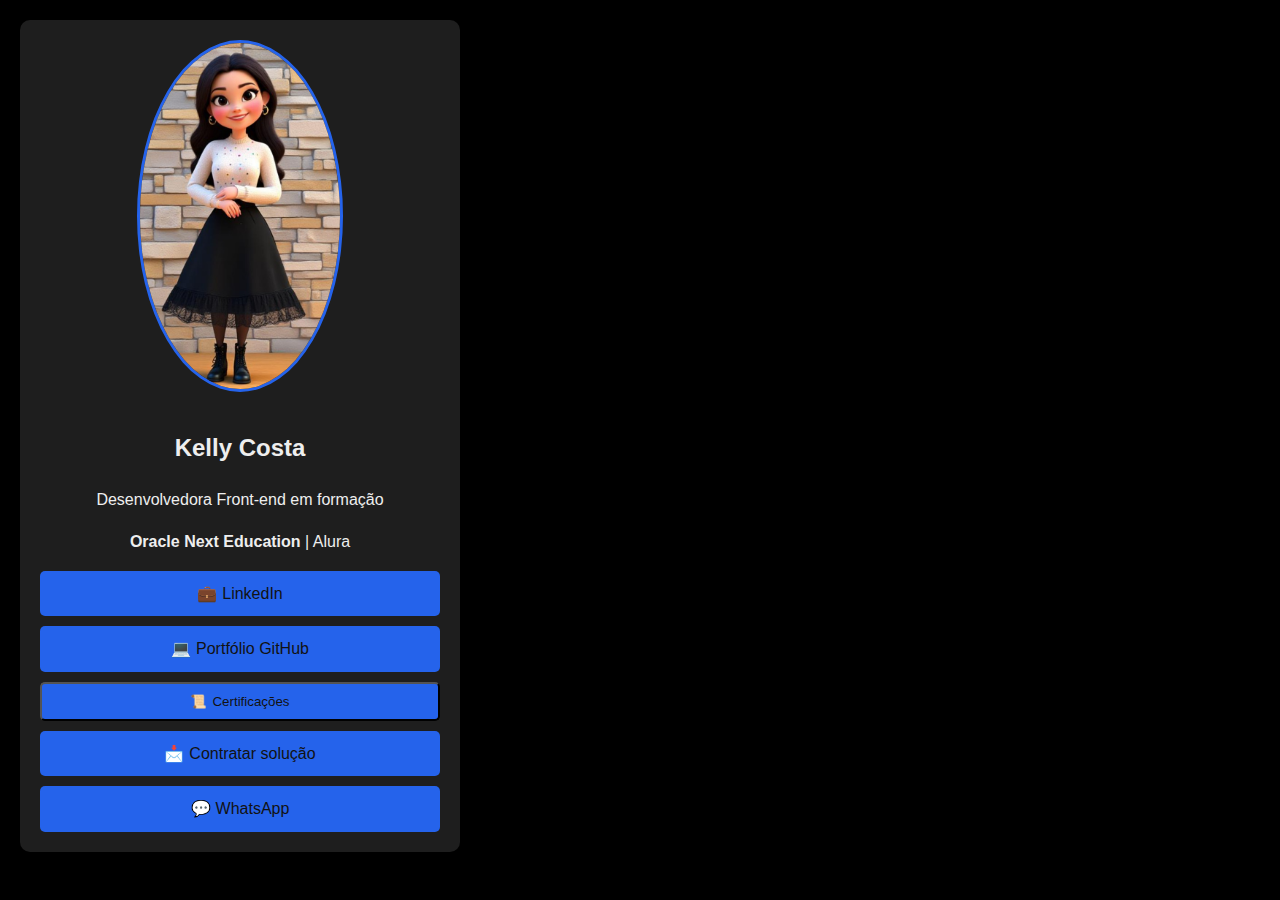
<file: Index.html>
<!DOCTYPE html>
<html lang="pt-br">
<head>
  <meta charset="UTF-8">
  <meta name="viewport" content="width=device-width, initial-scale=1.0">
  <title>Perfil Kelly Costa</title>
  <link rel="stylesheet" href="style.css">
</head>
<body>

  <div class="card">
    <div class="card-header">
      <img src="anime.jpg" alt="Foto de Kelly Costa" class="profile-pic">
      <h2>Kelly Costa</h2>
      <p>Desenvolvedora Front-end em formação</p>
      <p><strong>Oracle Next Education</strong> | Alura</p>
    </div>

    <div class="card-buttons">
      <!-- LinkedIn -->
      <a href="https://www.linkedin.com/in/kellycristina-costa/" target="_blank" class="btn">
        <span class="icon">💼</span> LinkedIn
      </a>

      <!-- GitHub -->
      <a href="https://github.com/ksantos-helo" target="_blank" class="btn">
        <span class="icon">💻</span> Portfólio GitHub
      </a>

      <!-- Certificações -->
      <button class="btn" onclick="toggleDropdown()">
        <span class="icon">📜</span> Certificações
      </button>

      <!-- Dropdown com cursos numerados -->
      <div class="dropdown-content" id="certificados">
        <a href="https://cursos.alura.com.br/user/ksantoshelo/course/logica-programacao-mergulhe-programacao-javascript/certificate" target="_blank">
          Curso 1: Lógica de Programação – Mergulhe no JavaScript
        </a>
        <a href="https://cursos.alura.com.br/user/ksantoshelo/course/logica-programacao-funcoes-listas/certificate" target="_blank">
          Curso 2: Lógica de Programação – Funções e Listas
        </a>
        <a href="https://cursos.alura.com.br/user/ksantoshelo/course/git-github-compartilhando-colaborando-projetos/certificate" target="_blank">
          Curso 3: Git e GitHub – Compartilhando Projetos
        </a>
        <a href="https://cursos.alura.com.br/user/ksantoshelo/course/logica-programacao-challenge-amigo-secreto/certificate" target="_blank">
          Curso 4: Lógica de Programação – Challenge Amigo Secreto
        </a>
        <a href="https://cursos.alura.com.br/user/ksantoshelo/course/ia-explorando-potencial-inteligencia-artificial-generativa/certificate" target="_blank">
          Curso 5: IA – Explorando Inteligência Artificial Generativa
        </a>
        <a href="https://cursos.alura.com.br/user/ksantoshelo/course/engenharia-prompt-criando-prompts-eficazes-ia-generativa/certificate" target="_blank">
          Curso 6: Engenharia de Prompt – Criando Prompts Eficazes
        </a>
      </div>

      <!-- E-mail -->
      <a href="mailto:ksantoshelo@gmail.com" class="btn">
        <span class="icon">📩</span> Contratar solução
      </a>

      <!-- WhatsApp -->
      <a href="https://wa.me/5511962299776" target="_blank" class="btn">
        <span class="icon">💬</span> WhatsApp
      </a>
    </div>
  </div>

  <script>
    function toggleDropdown() {
      const dropdown = document.getElementById("certificados");
      dropdown.style.display = dropdown.style.display === "flex" ? "none" : "flex";
    }
  </script>

</body>
</html>
</file>
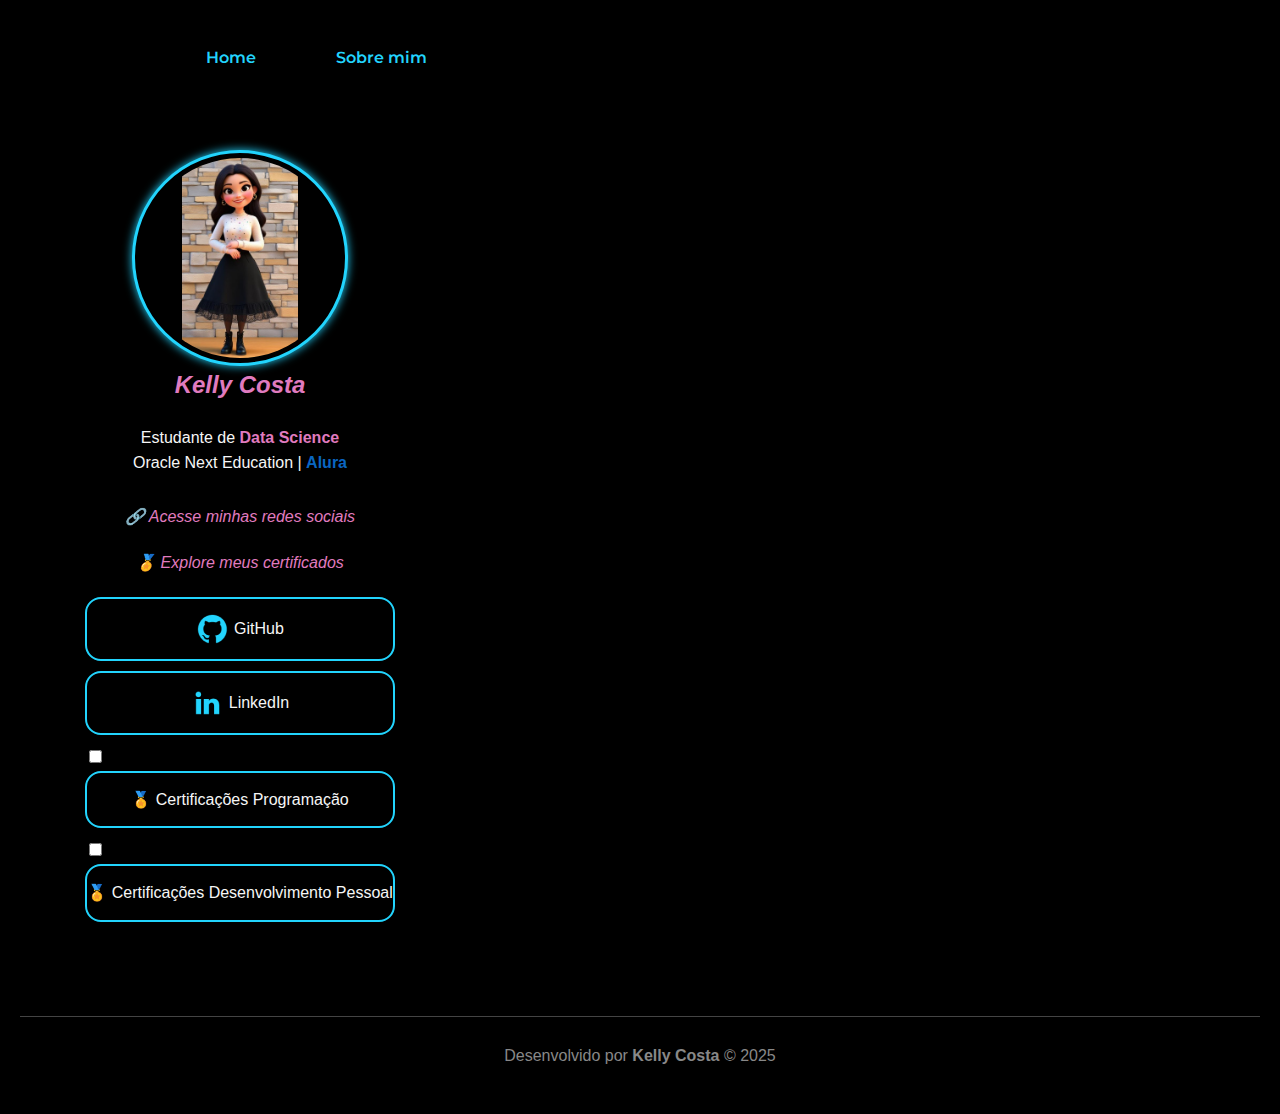
<file: index.html>
<!DOCTYPE html>
<html lang="pt-br">
<head>
  <meta charset="UTF-8">
  <meta name="viewport" content="width=device-width, initial-scale=1.0">
  <title>Perfil Kelly Costa</title>
  <link rel="stylesheet" href="./estilos/style.css">
</head>
<body>
  
  <!-- Cabeçalho da página -->
  <header class="cabecalho">
    <nav class="cabecalho__menu">
      <a class="cabecalho__menu__link" href="index.html">Home</a>
      <a class="cabecalho__menu__link" href="about.html">Sobre mim</a>
    </nav>
  </header>

  <!-- Conteúdo principal -->
  <main class="apresentacao"> 
    <!-- Card de perfil -->
    <aside class="card">
      <div class="card-header">
        <img src="./assets/anime.jpg" alt="Foto de Kelly Costa" class="profile-pic">
        <h2>Kelly Costa</h2>
        <p>
          Estudante de <strong class="titulo-destaque">Data Science</strong><br>
          Oracle Next Education | <strong class="titulo-educacao"> Alura </strong>
        </p>
      </div>

      <!-- Botões e subtítulo centralizados -->
      <nav class="card-buttons">
        <h2 class="titulo_links"><span aria-hidden="true">🔗</span> Acesse minhas redes sociais</h2>
        <h2 class="titulo_links"><span aria-hidden="true">🏅</span> Explore meus certificados</h2>

        <!-- Links sociais -->
        <a href="https://github.com/ksantos-helo" target="_blank" class="btn">
          <img src="./assets/github.png" alt="GitHub"> 
          GitHub
        </a>
        <a href="https://www.linkedin.com/in/kellycristina-costa/" target="_blank" class="btn"> 
          <img src="./assets/linkedin.png" alt="LinkedIn"> 
          LinkedIn
        </a>
        
        <!-- Certificações Programação -->
        <div class="dropdown-wrapper">
          <input type="checkbox" id="certificadosProgramacao" class="dropdown-check">
          <label for="certificadosProgramacao" class="btn">🏅 Certificações Programação</label>
          <div class="dropdown-content">
            <a href="https://cursos.alura.com.br/user/ksantoshelo/degree-logica-de-programacao-grupo9-one-951785/certificate" target="_blank">
              <span class="curso-numero">Formação:</span><br> 
              <span class="curso-nome">Iniciante em Programação</span>
            </a>
            <a href="https://cursos.alura.com.br/user/ksantoshelo/course/logica-programacao-mergulhe-programacao-javascript/certificate" target="_blank">
              <span class="curso-numero">Curso 1:</span><br> 
              <span class="curso-nome">Lógica de Programação – Mergulhe no JavaScript</span>
            </a>
            <a href="https://cursos.alura.com.br/user/ksantoshelo/course/logica-programacao-funcoes-listas/certificate" target="_blank">
              <span class="curso-numero">Curso 2:</span><br> 
              <span class="curso-nome">Lógica de Programação – Funções e Listas</span>
            </a>
            <a href="https://cursos.alura.com.br/user/ksantoshelo/course/git-github-compartilhando-colaborando-projetos/certificate" target="_blank">
              <span class="curso-numero">Curso 3:</span><br> 
              <span class="curso-nome">Git e GitHub – Compartilhando Projetos</span>
            </a>
            <a href="https://cursos.alura.com.br/user/ksantoshelo/course/logica-programacao-challenge-amigo-secreto/certificate" target="_blank">
              <span class="curso-numero">Curso 4:</span><br> 
              <span class="curso-nome">Lógica de Programação – Challenge Amigo Secreto</span>
            </a>
            <a href="https://cursos.alura.com.br/user/ksantoshelo/course/ia-explorando-potencial-inteligencia-artificial-generativa/certificate" target="_blank">
              <span class="curso-numero">Curso 5:</span><br> 
              <span class="curso-nome">IA – Explorando Inteligência Artificial Generativa</span>
            </a>
            <a href="https://cursos.alura.com.br/user/ksantoshelo/course/engenharia-prompt-criando-prompts-eficazes-ia-generativa/certificate" target="_blank">
              <span class="curso-numero">Curso 6:</span><br> 
              <span class="curso-nome">Engenharia de Prompt – Criando Prompts Eficazes</span>
            </a>
            <a href="https://cursos.alura.com.br/user/ksantoshelo/course/html-css-ambiente-arquivos-tags/certificate" target="_blank">
              <span class="curso-numero">Curso 7:</span><br> 
              <span class="curso-nome">HTML e CSS: ambientes de desenvolvimento, estrutura de arquivos e tags</span>
            </a>
            <a href="https://cursos.alura.com.br/user/ksantoshelo/course/html-css-classes-posicionamento-flexbox/certificate" target="_blank">
              <span class="curso-numero">Curso 8:</span><br> 
              <span class="curso-nome">HTML e CSS: Classes, posicionamento e Flexbox</span>
            </a>
            <a href="https://cursos.alura.com.br/user/ksantoshelo/course/html-css-cabecalho-footer-variaveis-css/certificate" target="_blank">
              <span class="curso-numero">Curso 9:</span><br> 
              <span class="curso-nome">HTML e CSS: cabeçalho, footer e variáveis CSS</span>
            </a>
            <a href="https://cursos.alura.com.br/user/ksantoshelo/course/html-css-responsividade-publicacao-projetos/certificate" target="_blank">
              <span class="curso-numero">Curso 10:</span><br> 
              <span class="curso-nome">HTML e CSS: trabalhando com responsividade e publicação de projetos</span>
            </a>
          </div>
        </div>

        <!-- Certificações Desenvolvimento Pessoal -->
        <div class="dropdown-wrapper">
          <input type="checkbox" id="certificadosPessoal" class="dropdown-check">
          <label for="certificadosPessoal" class="btn">🏅 Certificações Desenvolvimento Pessoal</label>
          <div class="dropdown-content">
            <a href="https://cursos.alura.com.br/user/ksantoshelo/course/linkedin-profissionais-construa-marca-gere-oportunidades/certificate" target="_blank">
              <span class="curso-numero">Curso 1:</span><br> 
              <span class="curso-nome">LinkedIn: Construa sua marca e gere oportunidades</span>
            </a>
            <a href="https://cursos.alura.com.br/user/ksantoshelo/course/habitos-produtividade-metas-pessoais/certificate" target="_blank">
              <span class="curso-numero">Curso 2:</span><br> 
              <span class="curso-nome">Hábitos: da produtividade às metas pessoais</span>
            </a>
            <a href="https://cursos.alura.com.br/user/ksantoshelo/course/aprendizagem-ia-personalizando-rotina-chatgpt/certificate" target="_blank">
              <span class="curso-numero">Curso 3:</span><br> 
              <span class="curso-nome">Aprendizagem: personalizando sua rotina de estudos com ChatGPT</span>
            </a>
            <a href="https://cursos.alura.com.br/user/ksantoshelo/course/foco-o-poder-do-habito-seu-dia-a-dia/certificate" target="_blank">
              <span class="curso-numero">Curso 4:</span><br> 
              <span class="curso-nome">Foco: trazendo mais resultados para o dia a dia</span>
            </a>
            <a href="https://cursos.alura.com.br/user/ksantoshelo/course/aprender-a-aprender-tecnicas-para-seu-autodesenvolvimento/certificate" target="_blank">
              <span class="curso-numero">Curso 5:</span><br> 
              <span class="curso-nome">Aprender a aprender: técnicas para seu autodesenvolvimento</span>
            </a>
          </div>
        </div>

      </nav>
    </aside>

  </main>

  <!-- Rodapé -->
  <footer class="rodape">  
    <p> Desenvolvido por <strong>Kelly Costa</strong> &copy; 2025</p>
  </footer>

</body>
</html>
</file>
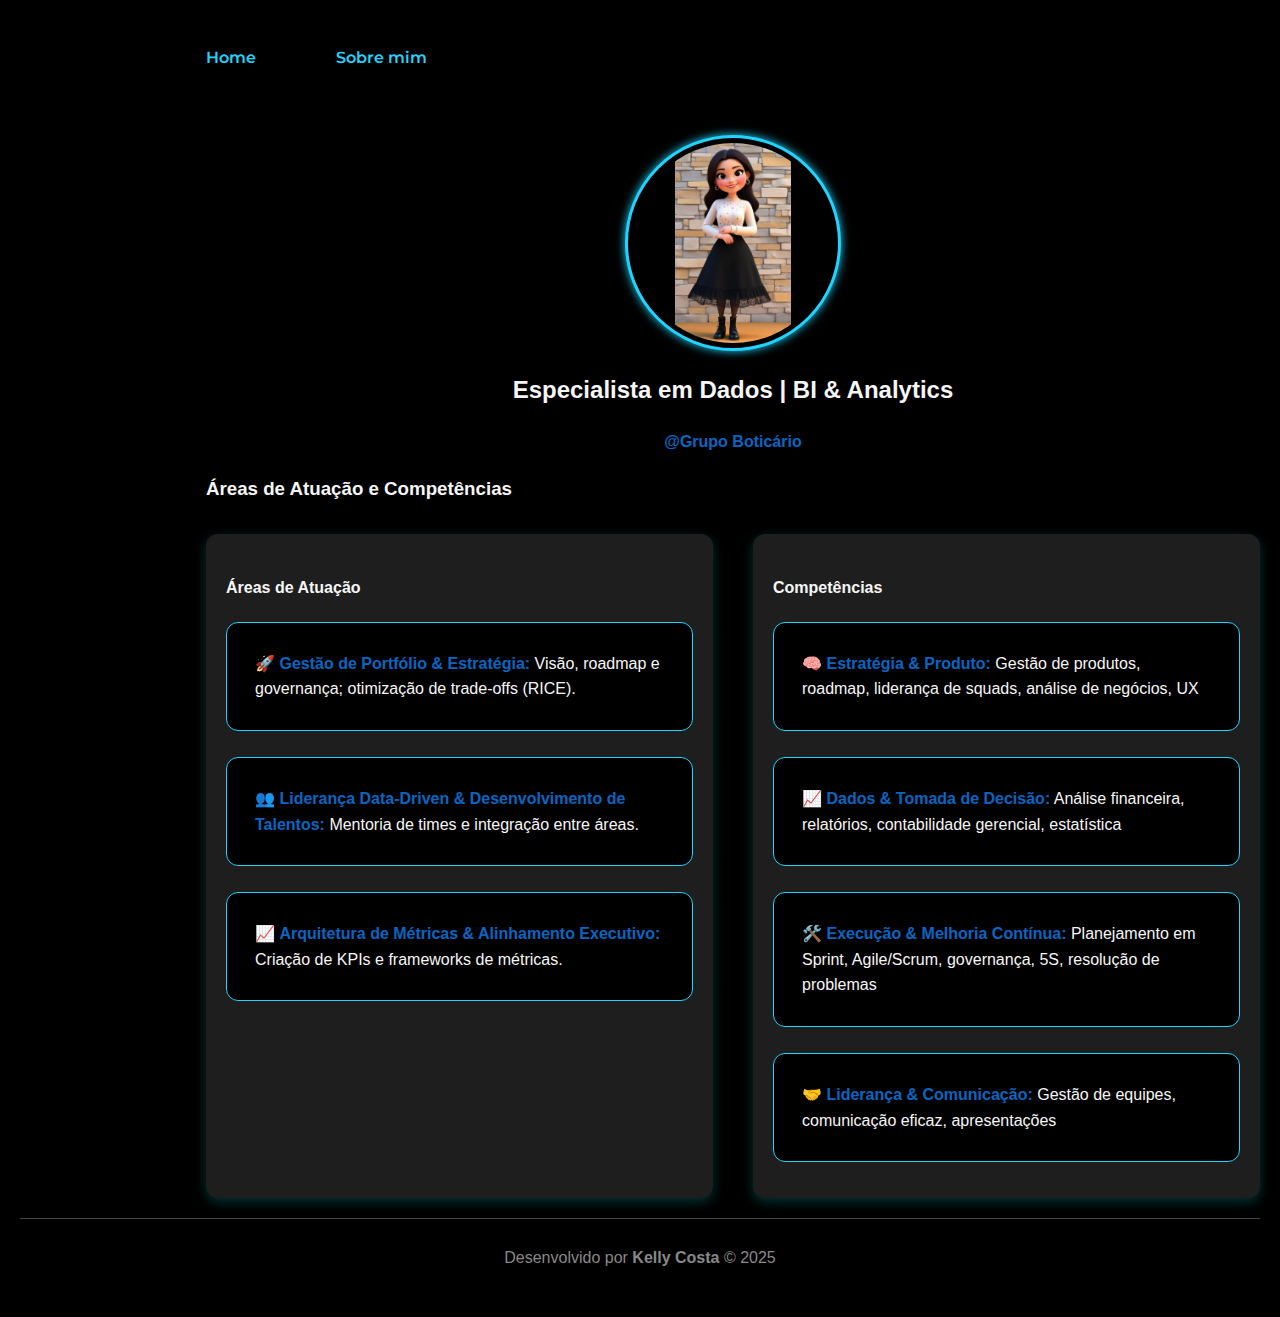
<file: about.html>
<!DOCTYPE html>
<html lang="pt-br">
<head>
  <meta charset="UTF-8">
  <meta name="viewport" content="width=device-width, initial-scale=1.0">
  <title>Sobre mim</title>
  <link rel="stylesheet" href="./estilos/style.css">
</head>
<body>
  <header class="cabecalho">
    <nav class="cabecalho__menu">
      <a class="cabecalho__menu__link" href="index.html">Home</a>
      <a class="cabecalho__menu__link" href="about.html">Sobre mim</a>
    </nav>
  </header>

  <main class="container">
    <section class="apresentacao_sobre_mim">
      <div class="card-header">
        <img src="./assets/anime.jpg" alt="Foto de Kelly Costa" class="profile-pic">
        <h2>Especialista em Dados | BI & Analytics</h2>
  <strong class="titulo-educacao">@Grupo Boticário</strong>
        </p>
      </div>

      <h3>Áreas de Atuação e Competências</h3>

      <!-- ✅ Blocos lado a lado -->
      <div class="blocos-lado-a-lado">

        <!-- Bloco 1: Atuação -->
        <div class="bloco">
          <h4>Áreas de Atuação</h4>
          <ul class="apresentacao_areas">
            <li>🚀 <span class="destaque">Gestão de Portfólio & Estratégia:</span> Visão, roadmap e governança; otimização de trade-offs (RICE).</li>
            <li>👥 <span class="destaque">Liderança Data-Driven & Desenvolvimento de Talentos:</span> Mentoria de times e integração entre áreas.</li>
            <li>📈 <span class="destaque">Arquitetura de Métricas & Alinhamento Executivo:</span> Criação de KPIs e frameworks de métricas.</li>
          </ul>
        </div>

        <!-- Bloco 2: Competências -->
        <div class="bloco">
          <h4>Competências</h4>
          <ul class="apresentacao_competencias">
            <li>🧠 <span class="destaque">Estratégia & Produto:</span> Gestão de produtos, roadmap, liderança de squads, análise de negócios, UX</li>
            <li>📈 <span class="destaque">Dados & Tomada de Decisão:</span> Análise financeira, relatórios, contabilidade gerencial, estatística</li>
            <li>🛠️ <span class="destaque">Execução & Melhoria Contínua:</span> Planejamento em Sprint, Agile/Scrum, governança, 5S, resolução de problemas</li>
            <li>🤝 <span class="destaque">Liderança & Comunicação:</span> Gestão de equipes, comunicação eficaz, apresentações</li>
          </ul>
        </div>

      </div>
    </section>
  </main>

  <footer class="rodape">
    <p>Desenvolvido por <strong>Kelly Costa</strong> &copy; 2025</p>
  </footer>
</body>
</html>
</file>
<file: style.css>
body {
  font-family: 'Roboto', sans-serif;  margin: 0;
  padding: 20px;
  background-color: #000000; /* fundo preto escuro */
  color: #eeeeee; /* cor do texto clara */
  line-height: 1.6; /* melhora a leitura */
}


.container {
  display: flex;
  gap: 40px;
  flex-wrap: wrap;
  justify-content: center;
  align-items: flex-start;
}

.card {
  background-color: #1e1e1e; /* blocos mais claros que o fundo */
  padding: 20px;
  border-radius: 10px;
  box-shadow: 0 4px 8px rgba(0,0,0,0.5); /* sombra mais visível no fundo escuro */
  max-width: 400px;
  flex: 1;
  justify-content: center;  /* centraliza na vertical */
  align-items: center;      /* centraliza na horizontal */
  flex-direction: column;  /* mantém os elementos empilhados */
}

.apresentacao{
  background-color: #1e1e1e; /* blocos mais claros que o fundo */
  padding: 20px;
  border-radius: 10px;
  box-shadow: 0 4px 8px rgba(0,0,0,0.5); /* sombra mais visível no fundo escuro */
  max-width: 400px;
  flex: 1;
  display: flex; /* necessário para usar justify-content, align-items e flex-direction */
  justify-content: center;  /* centraliza na vertical */
  align-items: center;      /* centraliza na horizontal */
  flex-direction: column;  /* mantém os elementos empilhados */
}

.apresentacao h2 {
  margin-top: 0;
  font-style: italic;
  color: #e93ecc; /* destaque Cargo Atual */
}

.empresa {
  display: block;
  font-style: italic;
  font-size: 0.6em; /* menor que o título */
  margin-top: 4px;
  color: #0A66C2; /* tom claro para detalhes */
}

.cargo {
  font-size: 18px;
  text-align: center;
  width: 100%; /* ocupar toda a largura para que o text-align funcione */
}

.titulo-destaque {
  color: #e93ecc; /* tom claro para títulos */
  margin-top: 20px;
}

.titulo-educacao
{
  color: #2563eb; /* tom claro para títulos */
  margin-top: 20px;
}

.card-header {
  text-align: center;
}

.profile-pic {
  width: 50%;
  height: auto;
  border-radius: 60%; /* Para dar efeito oval se a imagem for quadrada */
  object-fit: cover;
  margin-bottom: 10px;
  border: 3px solid #2563eb; /* contorno na cor do destaque */
}

.card-buttons {
  display: flex;
  flex-direction: column;
  gap: 10px;
  margin-top: 15px;
}

.btn {
  display: flex;
  align-items: center;
  justify-content: center;
  gap: 5px;
  padding: 10px;
  text-decoration: none;
  background-color: #2563eb; /* botão  */
  color: #121212; /* texto escuro dentro do botão */
  border-radius: 5px;
  transition: background-color 0.3s;
}

.btn:hover {
  background-color: #32b4db; /* tom mais escuro no hover */
}

.dropdown-content {
  display: none;
  flex-direction: column;
  gap: 5px;
  margin-top: 5px;
}

.dropdown-content a {
  background-color: #2a2a2a; /* fundo do dropdown escuro */
  padding: 5px;
  border-radius: 5px;
  text-decoration: none;
  color: #eee;
}

.dropdown-content a:hover {
  background-color: #3a3a3a;
}

ul {
  display: flex;
  flex-direction: column;
  gap: 10px; /* controla o espaço entre os itens */
}

.destaque {
  font-weight: bold;
  color: #2563eb; 
}
</file>
<file: estilos/style.css>
@import url('https://fonts.googleapis.com/css2?family=Krona+One&family=Montserrat:ital,wght@0,100..900;1,100..900&display=swap');

:root {
    --cor-primaria: #000000;   /* fundo escuro principal */
    --cor-secundaria: #F6F6F6; /* cor clara para textos */
    --cor-terciaria: #22D4FD;  /* azul claro, usado em títulos, bordas e links */
    --cor-quartaria: #e07bbf;  /* rosa/roxo, usado em títulos de destaque */
    --cor-quintaria: #0A66C2;  /* azul LinkedIn, usado em detalhes e subtítulos */
    --cor-hover: #2a2a2a;      /* tom mais escuro usado no hover de botões e links */
}


body {
  font-family: 'Roboto', sans-serif;  
  margin: 0;
  padding: 20px;
  background-color: var(--cor-primaria); /* fundo preto escuro */
  color: var(--cor-secundaria); /* cor do texto clara */
  line-height: 1.6; /* melhora a leitura */
  text-align: left; 
}

.cabecalho {
    padding: 2% 0% 0% 15%;
    margin-bottom: 40px; /* separa o menu da imagem */
}

.cabecalho__menu {
    display: flex;
    gap: 80px;
}

.cabecalho__menu__link {
    font-family: 'Montserrat', sans-serif;
    font-size: 1rem;
    font-weight: 600;
    color: var(--cor-terciaria);
    text-decoration: none;
}

.container {
  display: flex;
  padding: 2% 0% 0% 15%;
  gap: 40px;
  flex-wrap: wrap;
  justify-content: flex-start ;
  align-items: stretch;
}

.card {
  /* background-color: #1e1e1e; blocos mais claros que o fundo */
  padding: 20px;
  border-radius: 10px;
  box-shadow: 0 4px 8px rgba(0,0,0,0.5); /* sombra mais visível no fundo escuro */
  max-width: 400px;
  flex: 1;
  justify-content: center;  /* centraliza na vertical */
  align-items: center;      /* centraliza na horizontal */
  flex-direction: column;  /* mantém os elementos empilhados */
}

.apresentacao{
  /* background-color: #1e1e1e; blocos mais claros que o fundo */
  padding: 20px;
  margin-bottom: 40px; /* separa o menu da imagem */
  border-radius: 10px;
  box-shadow: 0 4px 8px rgba(0,0,0,0.5); /* sombra mais visível no fundo escuro */
  max-width: 400px;
  flex: 1;
  display: flex; /* necessário para usar justify-content, align-items e flex-direction */
  justify-content: center;  /* centraliza na vertical */
  align-items: center;      /* centraliza na horizontal */
  flex-direction: column;  /* mantém os elementos empilhados */
}

.apresentacao h2 {
  margin-top: 0;
  font-style: italic;
  color: var(--cor-quartaria); /* destaque Cargo Atual */
}

.empresa {
  display: block;
  font-style: italic;
  font-size: 0.6em; /* menor que o título */
  margin-top: 4px;
  color: var(--cor-quintaria); /* tom claro para detalhes */
}

.cargo {
  font-size: 1rem;
  text-align: center;
  width: 100%; /* ocupar toda a largura para que o text-align funcione */
}

.titulo-destaque {
  color: var(--cor-quartaria); /* tom claro para títulos */
  margin-top: 20px;
}

.titulo-educacao
{
  color: var(--cor-quintaria); /* tom claro para títulos */
  margin-top: 20px;
}

.card-header {
  text-align: center;
  color:var(--cor-secundaria) ; /* destaque Cargo Atual */
  font-size: 1rem;
}

.profile-pic {
  width: 200px;
  height: 200px;
  object-fit: contain;          /* mostra a imagem inteira */
  border-radius: 50%;            /* deixa circular */
  border: 3px solid var(--cor-terciaria);     /* borda colorida */
  box-shadow: 0 0 10px var(--cor-terciaria);  /* brilho ao redor */
  background-color: var(--cor-primaria);        /* fundo para as bordas vazias */
  padding: 5px;                  /* espaço entre a borda e a imagem */
  display: block;
  margin: 0 auto;                /* centraliza */
}



.titulo_links {
  font-family: 'Roboto', sans-serif;  
  font-weight: 400;
  font-style: normal; 
  line-height: 1.4;
  text-align: center;  /* funciona melhor agora */
  width: 100%;         /* ocupa toda a largura do container */
  font-size: 1rem; /* menor que o título */
  margin-top: 4px;
  color: var(--cor-secundaria); /* tom claro para detalhes */
}

.card-buttons {
  display: flex;
  flex-direction: column;
  justify-content: center;
  gap: 10px;
  margin-top: 15px;
  width: 100%;
  padding: 14px 0;
  
}

.btn {
  display: flex;
  align-items: center;
  justify-content: center;
  gap: 5px;
  padding: 14px 0 ;
  text-decoration: none;
  color:var(--cor-secundaria); /*texto escuro dentro do botão */
  border-radius: 16px;
  font-size:  1rem;
  transition: background-color 0.3s;
  border: 2px solid var(--cor-terciaria); /*borda azul clara botão*/
  background-color: transparent;
}

.btn:hover {
  background-color: var(--cor-hover); /* tom mais escuro no hover */
  color:var(--cor-primaria); 
}

.dropdown-content {
  display: none;
  flex-direction: column;
  gap: 8px;
  margin-top: 5px;
  width: 100%; /* ocupa toda a largura do container pai */
}

.dropdown-content a {
  display: block;           /* deixa flexível para o span interno */
  width: 100%;               /* ocupa toda a largura do dropdown */
  padding: 8px 12px;
  background-color: var(--cor-quintaria); /* fundo do dropdown escuro */
  color: var(--cor-secundaria); /* cor do texto */
  font-size: 1rem;
  padding: 5px;
  border-radius: 12px;
  text-decoration: none;
  box-sizing: border-box;
  margin-bottom: 5px; /* separação extra opcional */
}

.dropdown-content a:hover {
  background-color: var(--cor-hover); /* tom mais escuro no hover */
  color: var(--cor-terciaria);
}

/* Estilo do número e do nome do curso */
.curso-numero {
  font-weight: bold;
  color: var(--cor-secundaria);
  margin-right: 8px; /* espaço entre número e nome */
}

.curso-nome {
  color: var(--cor-secundaria);
  word-break: break-word; /* evita que textos longos quebrem o layout */
}

ul {
  display: flex;
  flex-direction: column;
  gap: 10px; /* controla o espaço entre os itens */
}

.destaque {
  font-weight: bold;
  color: var(--cor-quintaria); 
}


.rodape {
  text-align: center;
  padding: 10px 0;
  margin-top: 20px;
  border-top: 1px solid #444; /* linha de separação */
  color: #888; /* cor mais clara para o texto do rodapé */
  font-size: 1rem;
}

.container_sobre_mim {
  max-width: 1200px;      /* largura máxima centralizada */
  margin: 0 auto;
  padding: 2rem;
}

.blocos-lado-a-lado {
  display: flex;
  flex-wrap: wrap;        /* permite quebrar em telas pequenas */
  gap: 40px;
  margin-top: 30px;
}

.bloco {
  flex: 1;                 /* cada bloco ocupa o espaço disponível igualmente */
  min-width: 300px;        /* garante tamanho mínimo confortável */
  padding: 20px;
  border-radius: 12px;
  color:var(--cor-secundaria);
  box-shadow: 0 4px 12px rgba(0, 255, 255, 0.2);
  background-color: #1e1e1e;
  box-sizing: border-box;
}

.bloco ul {
  list-style: none;
  padding: 0;
  margin: 0;
}

.bloco li {
  width: 100%;
  padding: 20px 24px;
  margin-bottom: 16px;
  border: 1px solid var(--cor-terciaria);
  border-radius: 12px;
  background-color: var(--cor-primaria);
  font-size: 1rem;
  box-sizing: border-box;
  display: block;
  transition: background-color var(--cor-terciaria), color 0.3s; /* animação suave */
  cursor: pointer; /* muda o cursor para indicar que é interativo */
}

.bloco li:hover {
  background-color: var(--cor-terciaria); /* muda o fundo ao passar o mouse */
  color: var(--cor-secundaria);       /* mantém o texto legível */
}

/* aumenta os <li> quando a tela for grande */
@media (min-width: 900px) {
  .bloco li {
    font-size: 1rem;
    padding: 28px;
  }
}

/* em telas menores, empilha os blocos */
@media (max-width: 700px) {
  .blocos-lado-a-lado {
    flex-direction: column;
  }
}

.titulo_empresa
{
  color:var(--cor-quintaria); /* tom claro para títulos */
  margin-top: 20px;
  font-size: 1rem;
}
</file>
